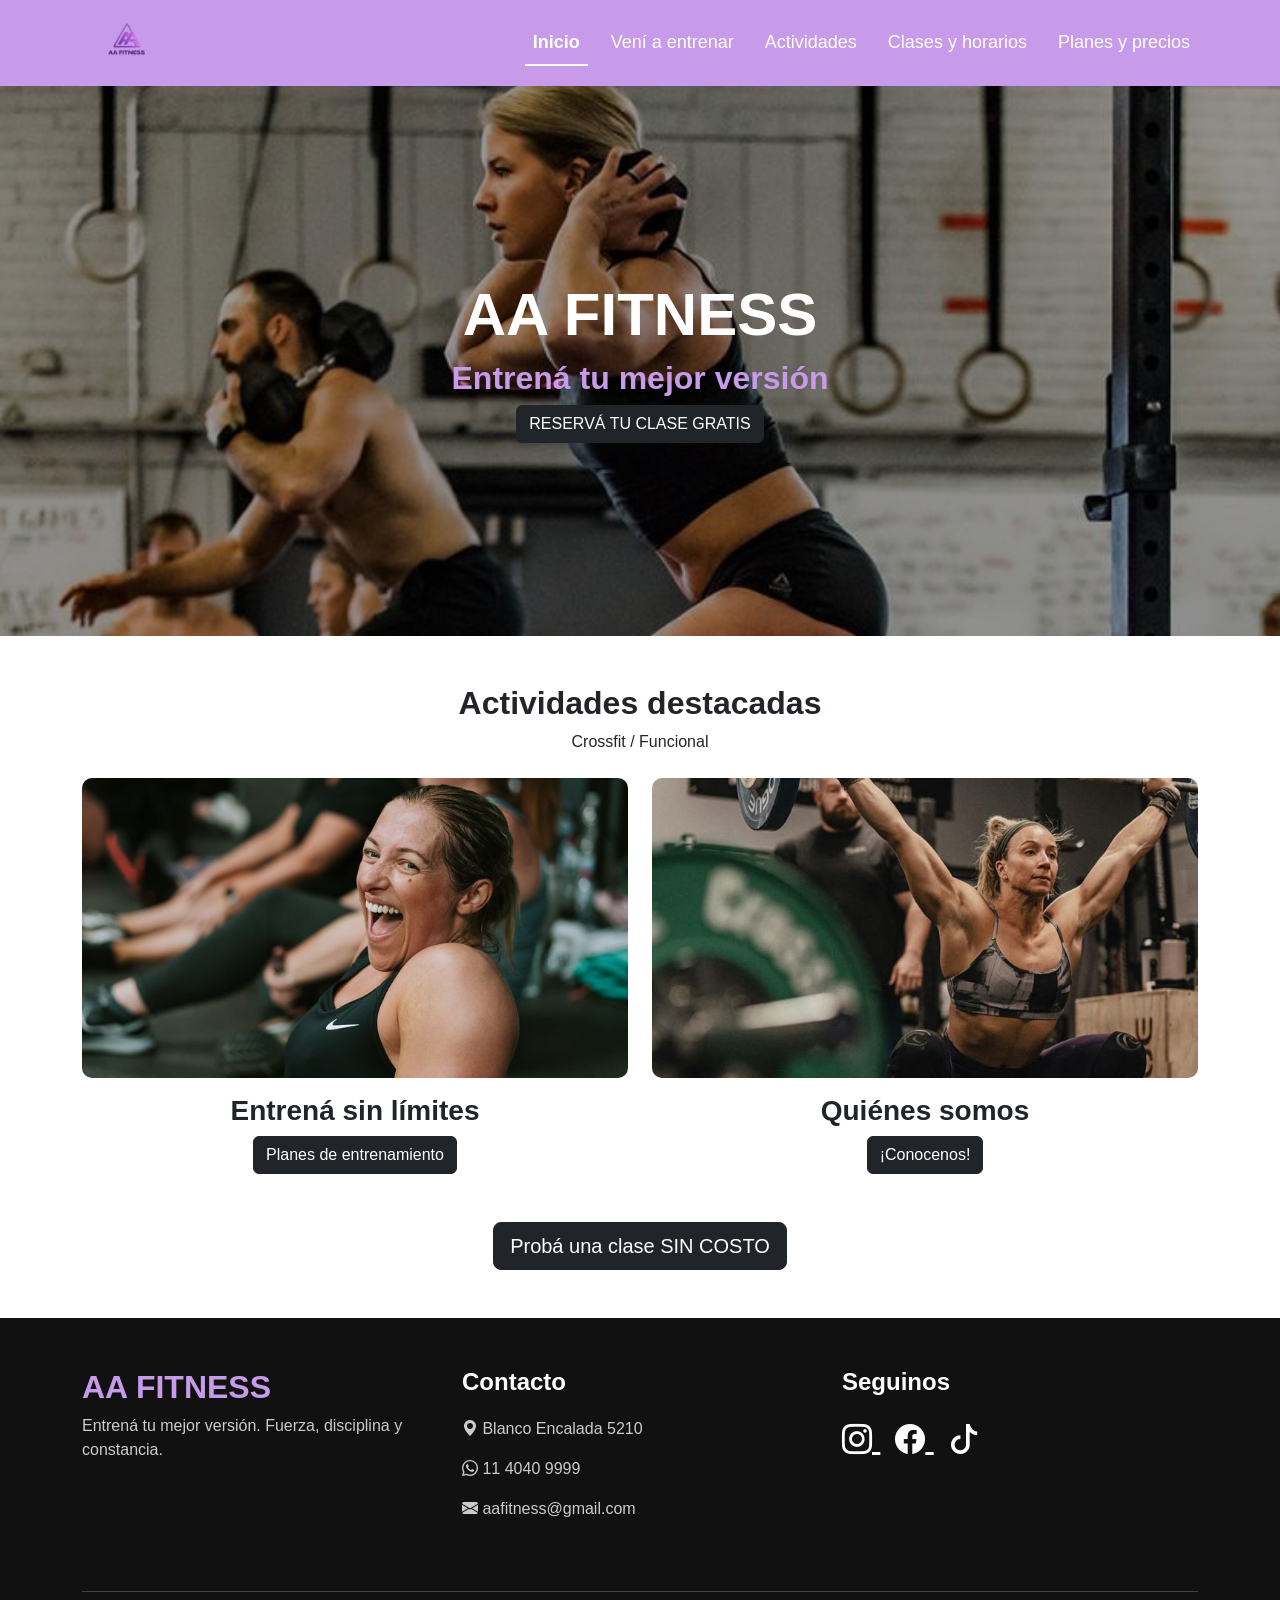
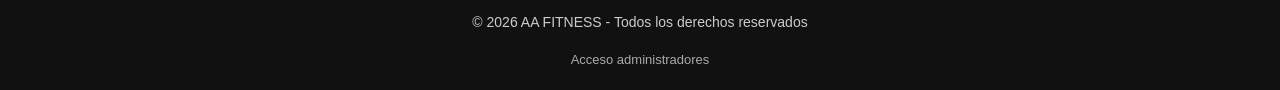
<file: index.html>
<!DOCTYPE html>
<html lang="es">
<head>
    <meta charset="UTF-8">
    <meta name="viewport" content="width=device-width, initial-scale=1.0">

    <title>AA Fitness</title>

    <!-- Bootstrap -->
 
    <link href="https://cdn.jsdelivr.net/npm/bootstrap@5.3.7/dist/css/bootstrap.min.css" rel="stylesheet">
 <link rel="stylesheet" href="https://cdn.jsdelivr.net/npm/bootstrap-icons@1.11.3/font/bootstrap-icons.min.css">
   
 <!-- CSS -->
    <link rel="stylesheet" href="css/estilos.css">
</head>

<body>

    <!-- NAVBAR -->
    <nav class="navbar navbar-expand-lg navbar-dark menu">
        <div class="container">

            <!-- LOGO -->
           <a class="navbar-brand" href="#">
    <img src="img/logo.png" alt="logo" class="logo">
</a>

            <!-- BOTON MOBILE -->
            <button class="navbar-toggler" type="button" data-bs-toggle="collapse" data-bs-target="#menu">
                <span class="navbar-toggler-icon"></span>
            </button>

            <!-- ITEMS -->
            <div class="collapse navbar-collapse" id="menu">

                <ul class="navbar-nav ms-auto">

                    <li class="nav-item">
                        <a class="nav-link active" href="#">Inicio</a>
                    </li>

                    <li class="nav-item">
                        <a class="nav-link" href="sobrenosotros.html">Vení a entrenar</a>
                    </li>

                    <li class="nav-item">
                        <a class="nav-link" href="actividades.html">Actividades</a>
                    </li>

                    <li class="nav-item">
                        <a class="nav-link" href="clasesyhorarios.html">Clases y horarios</a>
                    </li>

                    <li class="nav-item">
                        <a class="nav-link" href="planesyprecios.html">Planes y precios</a>
                    </li>

                </ul>

            </div>
        </div>
    </nav>

    <!-- HERO / BANNER -->
    <section class="hero">

        <div class="container">

            <div class="hero-contenido">

                <h1>AA FITNESS</h1>

                <h2>Entrená tu mejor versión</h2>

                <a href="reservar.php" class="btn btn-dark">
                    RESERVÁ TU CLASE GRATIS
                </a>

            </div>

        </div>

    </section>

    <!-- ACTIVIDADES -->
    <section class="actividades py-5">

        <div class="container text-center">

            <h2 class="fw-bold">
                Actividades destacadas
            </h2>

            <p>Crossfit / Funcional</p>

            <div class="row mt-4">

                <!-- CARD 1 -->
                <div class="col-md-6">

                    <img src="img/actividad1.jpg"
                         class="img-fluid"
                         alt="actividad">

                    <h3 class="mt-3 fw-bold">
                        Entrená sin límites
                    </h3>

                    <a href="planesyprecios.html" class="btn btn-dark">
                        Planes de entrenamiento
                    </a>

                </div>

                <!-- CARD 2 -->
                <div class="col-md-6">

                    <img src="img/actividad2.jpg"
                         class="img-fluid"
                         alt="actividad">

                    <h3 class="mt-3 fw-bold">
                        Quiénes somos
                    </h3>

                    <a href="sobrenosotros.html" class="btn btn-dark">
                        ¡Conocenos!
                    </a>

                </div>

            </div>

            <!-- BOTON ABAJO -->
            <div class="mt-5">

                <a href="reservar.php" class="btn btn-dark btn-lg">
                    Probá una clase SIN COSTO
                </a>

            </div>

        </div>

    </section>

    <!-- FOOTER -->
   <!-- FOOTER -->

<footer class="footer">

    <div class="container">

        <div class="row text-center text-md-start">

            <!-- LOGO -->
            <div class="col-md-4 mb-4">

                <h3 class="footer-logo">
                    AA FITNESS
                </h3>

                <p>
                    Entrená tu mejor versión.
                    Fuerza, disciplina y constancia.
                </p>

            </div>

            <!-- CONTACTO -->
            <div class="col-md-4 mb-4">

                <h4>Contacto</h4>

                <p>
                    <i class="bi bi-geo-alt-fill"></i>
                    Blanco Encalada 5210
                </p>

                <p>
                    <i class="bi bi-whatsapp"></i>
                    11 4040 9999
                </p>

                <p>
                    <i class="bi bi-envelope-fill"></i>
                    aafitness@gmail.com
                </p>

            </div>

            <!-- REDES -->
            <div class="col-md-4 mb-4">

                <h4>Seguinos</h4>

                <div class="redes">

                    <a href="#">
                        <i class="bi bi-instagram"></i>
                    </a>

                    <a href="#">
                        <i class="bi bi-facebook"></i>
                    </a>

                    <a href="#">
                        <i class="bi bi-tiktok"></i>
                    </a>

                </div>

            </div>

        </div>

       <!-- COPYRIGHT -->

    <div class="footer-bottom text-center">

        <p>
        © 2026 AA FITNESS - Todos los derechos reservados
        </p>

        <a href="login.php" class="footer-admin">
        Acceso administradores
        </a>

    </div>

    </div>

</footer>

    <!-- Bootstrap JS -->
    <script src="https://cdn.jsdelivr.net/npm/bootstrap@5.3.7/dist/js/bootstrap.bundle.min.js"></script>

</body>
</html>
</file>
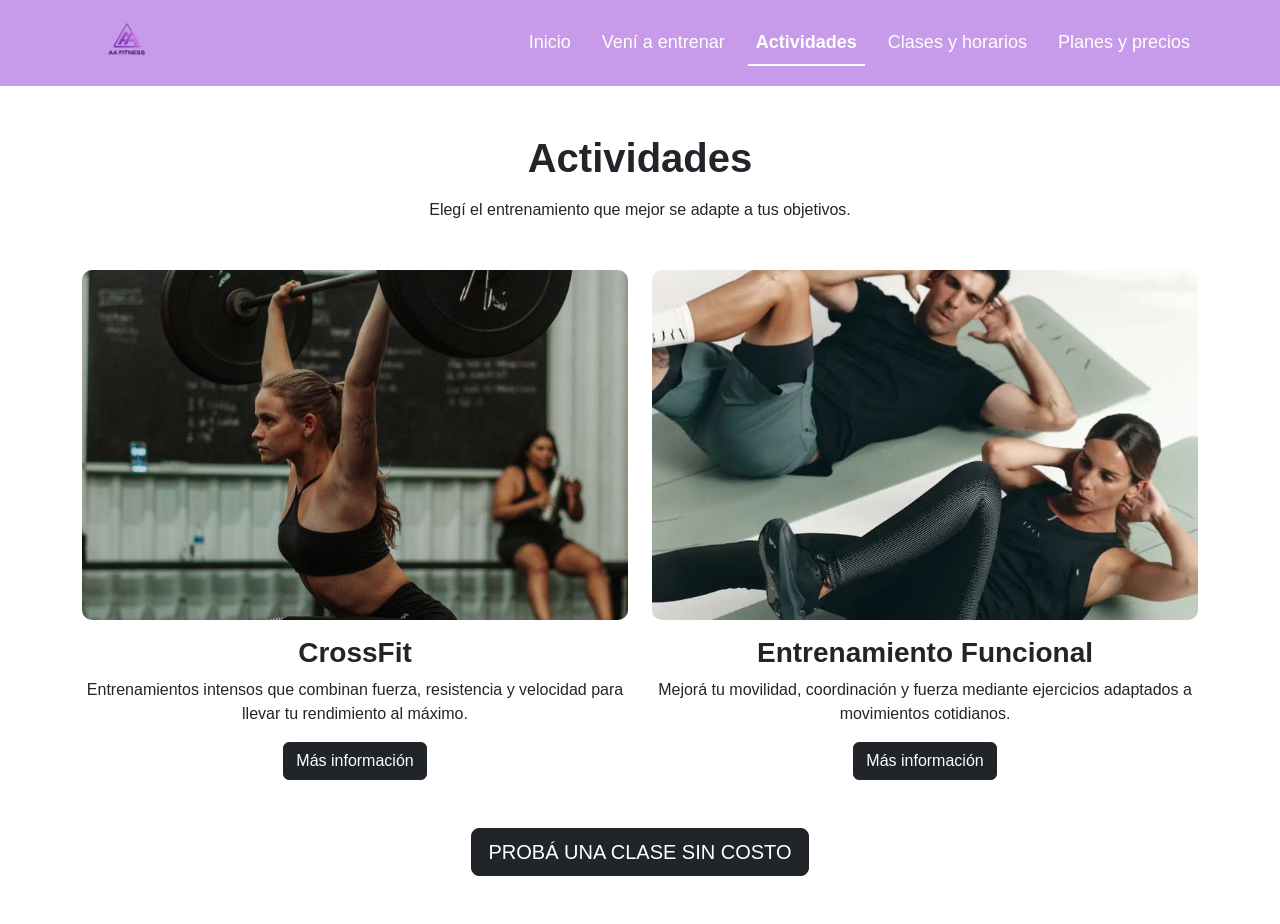
<file: actividades.html>
<!DOCTYPE html>
<html lang="en">
<head>
    <meta charset="UTF-8">
    <meta name="viewport" content="width=device-width, initial-scale=1.0">
    <title>Actividades</title>

     <!-- Bootstrap -->
 
    <link href="https://cdn.jsdelivr.net/npm/bootstrap@5.3.7/dist/css/bootstrap.min.css" rel="stylesheet">
 <link rel="stylesheet" href="https://cdn.jsdelivr.net/npm/bootstrap-icons@1.11.3/font/bootstrap-icons.min.css">
   
 <!-- CSS -->
    <link rel="stylesheet" href="css/estilos.css">
</head>
<body>

    <!-- NAVBAR -->
    <nav class="navbar navbar-expand-lg navbar-dark menu">
        <div class="container">

            <!-- LOGO -->
           <a class="navbar-brand" href="#">
    <img src="img/logo.png" alt="logo" class="logo">
</a>

            <!-- BOTON MOBILE -->
            <button class="navbar-toggler" type="button" data-bs-toggle="collapse" data-bs-target="#menu">
                <span class="navbar-toggler-icon"></span>
            </button>

            <!-- ITEMS -->
            <div class="collapse navbar-collapse" id="menu">

                <ul class="navbar-nav ms-auto">

                    <li class="nav-item">
                        <a class="nav-link" href="index.html">Inicio</a>
                    </li>

                    <li class="nav-item">
                        <a class="nav-link" href="sobrenosotros.html">Vení a entrenar</a>
                    </li>

                    <li class="nav-item">
                        <a class="nav-link active" href="actividades.html">Actividades</a>
                    </li>

                    <li class="nav-item">
                        <a class="nav-link" href="clasesyhorarios.html">Clases y horarios</a>
                    </li>

                    <li class="nav-item">
                        <a class="nav-link" href="planesyprecios.html">Planes y precios</a>
                    </li>

                </ul>

            </div>
        </div>
    </nav>

    <section class="py-5">

    <div class="container text-center">

        <h1 class="fw-bold mb-3">Actividades</h1>

        <p class="mb-5">
            Elegí el entrenamiento que mejor se adapte a tus objetivos.
        </p>

        <div class="row g-4">

            <!-- CROSSFIT -->
            <div class="col-md-6">

                <img src="img/actividad5.jpg"
                     alt="CrossFit"
                     class="img-fluid actividad-img">

                <h3 class="mt-3 fw-bold">
                    CrossFit
                </h3>

                <p>
                    Entrenamientos intensos que combinan fuerza,
                    resistencia y velocidad para llevar tu rendimiento
                    al máximo.
                </p>

                <a href="#" class="btn btn-dark">
                    Más información
                </a>

            </div>

            <!-- FUNCIONAL -->
            <div class="col-md-6">

                <img src="img/actividad4.jpg"
                     alt="Entrenamiento Funcional"
                     class="img-fluid actividad-img">

                <h3 class="mt-3 fw-bold">
                    Entrenamiento Funcional
                </h3>

                <p>
                    Mejorá tu movilidad, coordinación y fuerza mediante
                    ejercicios adaptados a movimientos cotidianos.
                </p>

                <a href="#" class="btn btn-dark">
                    Más información
                </a>

            </div>

        </div>

        <div class="mt-5">

            <a href="reservar.php" class="btn btn-dark btn-lg">
                PROBÁ UNA CLASE SIN COSTO
            </a>

        </div>

    </div>

</section>
     <!-- Bootstrap JS -->
    <script src="https://cdn.jsdelivr.net/npm/bootstrap@5.3.7/dist/js/bootstrap.bundle.min.js"></script>
</body>
</html>
</file>
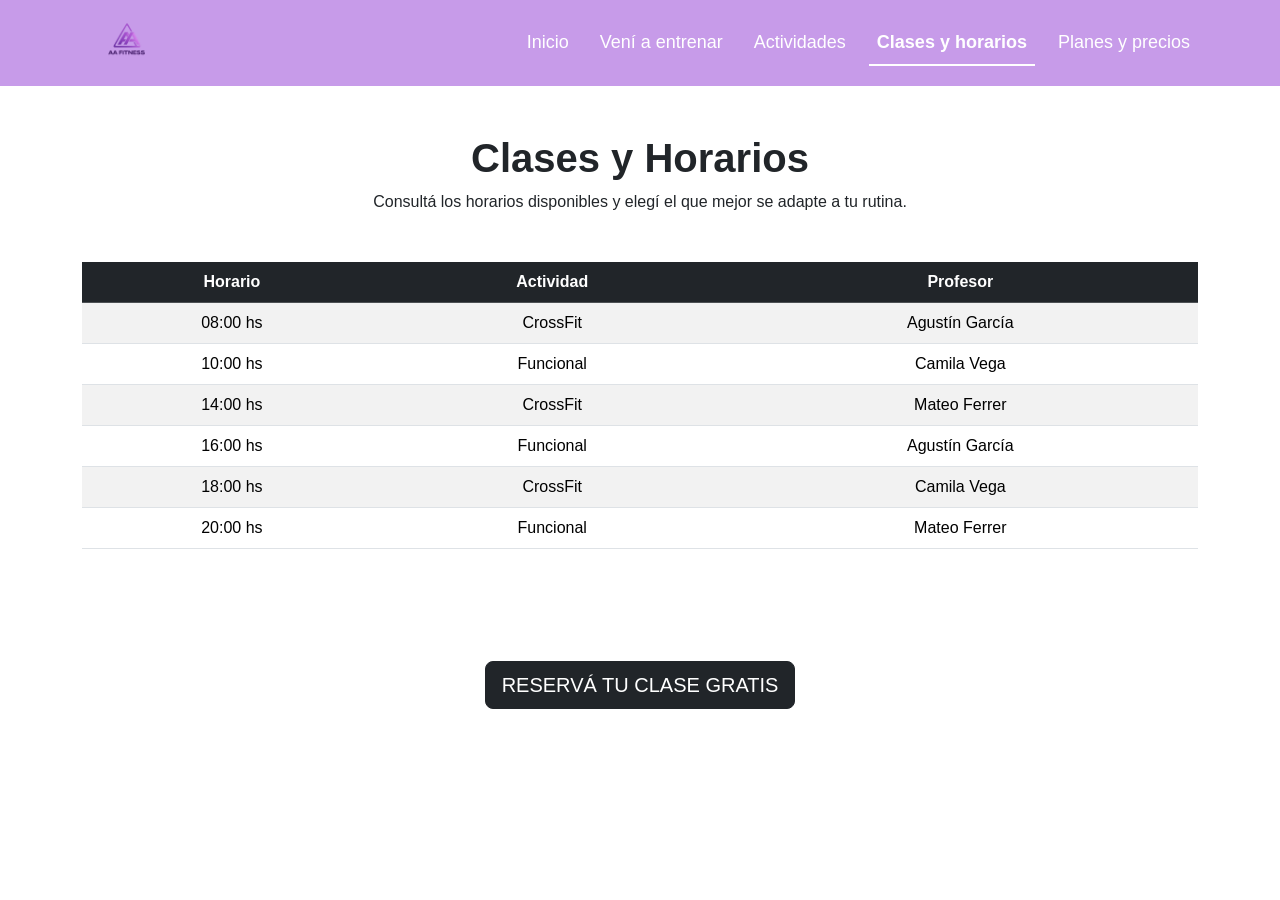
<file: clasesyhorarios.html>
<!DOCTYPE html>
<html lang="en">
<head>
    <meta charset="UTF-8">
    <meta name="viewport" content="width=device-width, initial-scale=1.0">
    <title>CLASES Y HORARIOS</title>

     <!-- Bootstrap -->
 
    <link href="https://cdn.jsdelivr.net/npm/bootstrap@5.3.7/dist/css/bootstrap.min.css" rel="stylesheet">
 <link rel="stylesheet" href="https://cdn.jsdelivr.net/npm/bootstrap-icons@1.11.3/font/bootstrap-icons.min.css">
   
 <!-- CSS -->
    <link rel="stylesheet" href="css/estilos.css">
</head>
<body>
     <!-- NAVBAR -->
    <nav class="navbar navbar-expand-lg navbar-dark menu">
        <div class="container">

            <!-- LOGO -->
           <a class="navbar-brand" href="#">
    <img src="img/logo.png" alt="logo" class="logo">
</a>

            <!-- BOTON MOBILE -->
            <button class="navbar-toggler" type="button" data-bs-toggle="collapse" data-bs-target="#menu">
                <span class="navbar-toggler-icon"></span>
            </button>

            <!-- ITEMS -->
            <div class="collapse navbar-collapse" id="menu">

                <ul class="navbar-nav ms-auto">

                    <li class="nav-item">
                        <a class="nav-link" href="index.html">Inicio</a>
                    </li>

                    <li class="nav-item">
                        <a class="nav-link" href="sobrenosotros.html">Vení a entrenar</a>
                    </li>

                    <li class="nav-item">
                        <a class="nav-link" href="actividades.html">Actividades</a>
                    </li>

                    <li class="nav-item">
                        <a class="nav-link active" href="clasesyhorarios.html">Clases y horarios</a>
                    </li>

                    <li class="nav-item">
                        <a class="nav-link" href="planesyprecios.html">Planes y precios</a>
                    </li>

                </ul>

            </div>
        </div>
    </nav>

    <section class="py-5">

    <div class="container">

        <div class="text-center mb-5">

            <h1 class="fw-bold">Clases y Horarios</h1>

            <p>
                Consultá los horarios disponibles y elegí el que mejor se adapte a tu rutina.
            </p>

        </div>

        <div class="table-responsive">

            <table class="table table-striped table-hover text-center">

                <thead class="table-dark">

                    <tr>
                        <th>Horario</th>
                        <th>Actividad</th>
                        <th>Profesor</th>
                    </tr>

                </thead>

                <tbody>

                    <tr>
                        <td>08:00 hs</td>
                        <td>CrossFit</td>
                        <td>Agustín García</td>
                    </tr>

                    <tr>
                        <td>10:00 hs</td>
                        <td>Funcional</td>
                        <td>Camila Vega</td>
                    </tr>

                    <tr>
                        <td>14:00 hs</td>
                        <td>CrossFit</td>
                        <td>Mateo Ferrer</td>
                    </tr>

                    <tr>
                        <td>16:00 hs</td>
                        <td>Funcional</td>
                        <td>Agustín García</td>
                    </tr>

                    <tr>
                        <td>18:00 hs</td>
                        <td>CrossFit</td>
                        <td>Camila Vega</td>
                    </tr>

                    <tr>
                        <td>20:00 hs</td>
                        <td>Funcional</td>
                        <td>Mateo Ferrer</td>
                    </tr>

                </tbody>

            </table>

        </div>

    </div>

</section>

<div class="text-center mt-5">

    <a href="reservar.php" class="btn btn-dark btn-lg">
        RESERVÁ TU CLASE GRATIS
    </a>

</div>
 <!-- Bootstrap JS -->
    <script src="https://cdn.jsdelivr.net/npm/bootstrap@5.3.7/dist/js/bootstrap.bundle.min.js"></script>
</body>
</html>
</file>
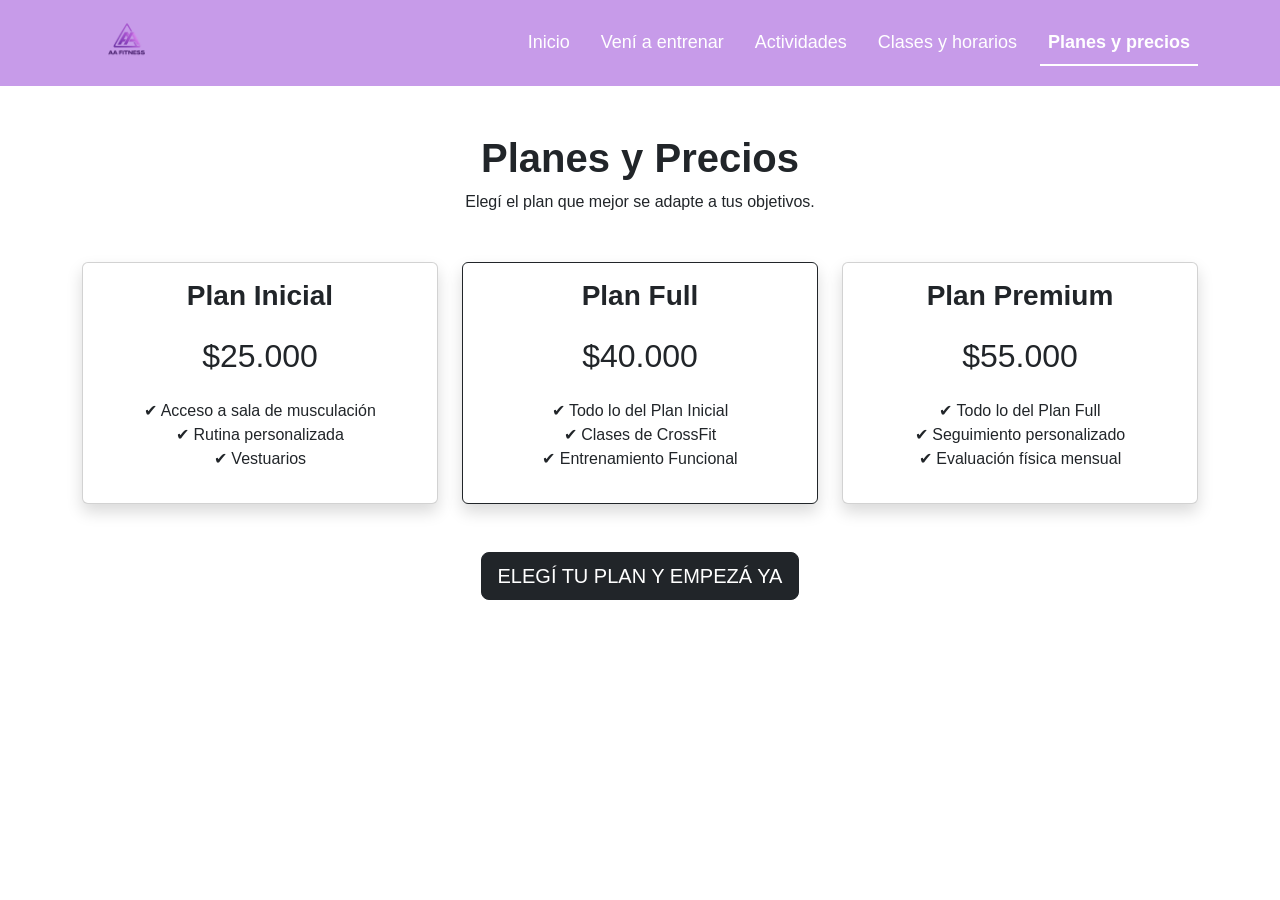
<file: planesyprecios.html>
<!DOCTYPE html>
<html lang="en">
<head>
    <meta charset="UTF-8">
    <meta name="viewport" content="width=device-width, initial-scale=1.0">
    <title>Planes y Precios</title>

    <!-- Bootstrap -->
 
    <link href="https://cdn.jsdelivr.net/npm/bootstrap@5.3.7/dist/css/bootstrap.min.css" rel="stylesheet">
 <link rel="stylesheet" href="https://cdn.jsdelivr.net/npm/bootstrap-icons@1.11.3/font/bootstrap-icons.min.css">
   
 <!-- CSS -->
    <link rel="stylesheet" href="css/estilos.css">
</head>
<body>
<!-- NAVBAR -->
    <nav class="navbar navbar-expand-lg navbar-dark menu">
        <div class="container">

            <!-- LOGO -->
           <a class="navbar-brand" href="#">
    <img src="img/logo.png" alt="logo" class="logo">
</a>

            <!-- BOTON MOBILE -->
            <button class="navbar-toggler" type="button" data-bs-toggle="collapse" data-bs-target="#menu">
                <span class="navbar-toggler-icon"></span>
            </button>

            <!-- ITEMS -->
            <div class="collapse navbar-collapse" id="menu">

                <ul class="navbar-nav ms-auto">

                    <li class="nav-item">
                        <a class="nav-link" href="index.html">Inicio</a>
                    </li>

                    <li class="nav-item">
                        <a class="nav-link" href="sobrenosotros.html">Vení a entrenar</a>
                    </li>

                    <li class="nav-item">
                        <a class="nav-link" href="actividades.html">Actividades</a>
                    </li>

                    <li class="nav-item">
                        <a class="nav-link" href="clasesyhorarios.html">Clases y horarios</a>
                    </li>

                    <li class="nav-item">
                        <a class="nav-link active" href="planesyprecios.html">Planes y precios</a>
                    </li>

                </ul>

            </div>
        </div>
    </nav>

    <section class="py-5">

    <div class="container">

        <div class="text-center mb-5">

            <h1 class="fw-bold">
                Planes y Precios
            </h1>

            <p>
                Elegí el plan que mejor se adapte a tus objetivos.
            </p>

        </div>

        <div class="row g-4">

            <!-- PLAN INICIAL -->
            <div class="col-md-4">

                <div class="card h-100 text-center shadow">

                    <div class="card-body">

                        <h3 class="fw-bold">
                            Plan Inicial
                        </h3>

                        <h2 class="my-4">
                            $25.000
                        </h2>

                        <ul class="list-unstyled">

                            <li>✔ Acceso a sala de musculación</li>
                            <li>✔ Rutina personalizada</li>
                            <li>✔ Vestuarios</li>

                        </ul>

                    </div>

                </div>

            </div>

            <!-- PLAN FULL -->
            <div class="col-md-4">

                <div class="card h-100 text-center shadow border-dark">

                    <div class="card-body">

                        <h3 class="fw-bold">
                            Plan Full
                        </h3>

                        <h2 class="my-4">
                            $40.000
                        </h2>

                        <ul class="list-unstyled">

                            <li>✔ Todo lo del Plan Inicial</li>
                            <li>✔ Clases de CrossFit</li>
                            <li>✔ Entrenamiento Funcional</li>

                        </ul>

                    </div>

                </div>

            </div>

            <!-- PLAN PREMIUM -->
            <div class="col-md-4">

                <div class="card h-100 text-center shadow">

                    <div class="card-body">

                        <h3 class="fw-bold">
                            Plan Premium
                        </h3>

                        <h2 class="my-4">
                            $55.000
                        </h2>

                        <ul class="list-unstyled">

                            <li>✔ Todo lo del Plan Full</li>
                            <li>✔ Seguimiento personalizado</li>
                            <li>✔ Evaluación física mensual</li>

                        </ul>

                    </div>

                </div>

            </div>

        </div>

        <!-- BOTÓN -->

        <div class="text-center mt-5">

            <a href="reservar.php" class="btn btn-dark btn-lg">
                ELEGÍ TU PLAN Y EMPEZÁ YA
            </a>

        </div>

    </div>

</section>
     <!-- Bootstrap JS -->
    <script src="https://cdn.jsdelivr.net/npm/bootstrap@5.3.7/dist/js/bootstrap.bundle.min.js"></script>
</body>
</html>
</file>
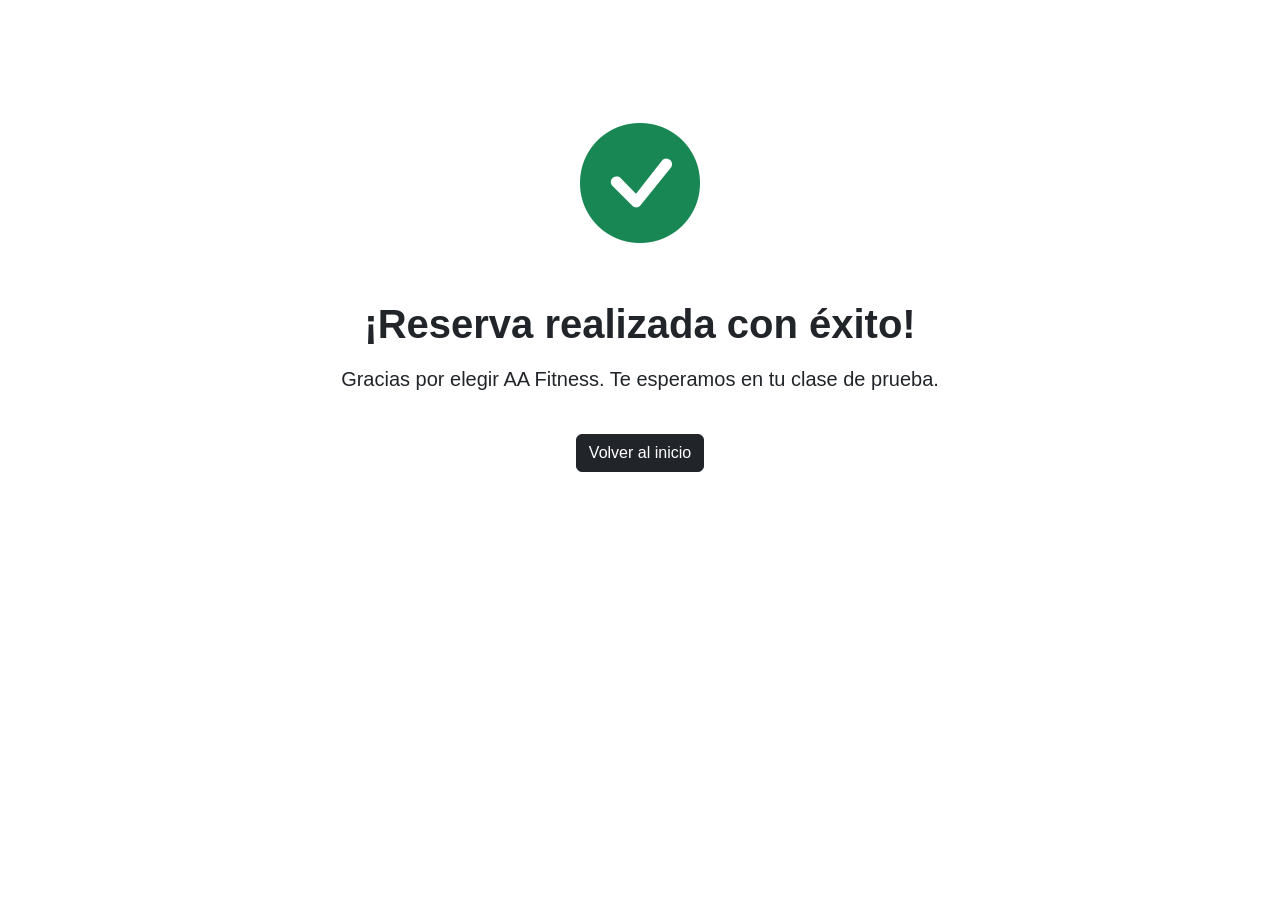
<file: reserva-exitosa.html>
<!DOCTYPE html>
<html lang="en">
<head>
    <meta charset="UTF-8">
    <meta name="viewport" content="width=device-width, initial-scale=1.0">
    <title>Reserva Exitosa</title>

    <!-- Bootstrap -->
 
    <link href="https://cdn.jsdelivr.net/npm/bootstrap@5.3.7/dist/css/bootstrap.min.css" rel="stylesheet">
 <link rel="stylesheet" href="https://cdn.jsdelivr.net/npm/bootstrap-icons@1.11.3/font/bootstrap-icons.min.css">
   
 <!-- CSS -->
    <link rel="stylesheet" href="css/estilos.css">
</head>
<body>
<section class="py-5">

    <div class="container text-center">

        <div class="mt-5">

            <i class="bi bi-check-circle-fill text-success"
               style="font-size: 120px;">
            </i>

        </div>

        <h1 class="fw-bold mt-4">
            ¡Reserva realizada con éxito!
        </h1>

        <p class="lead mt-3">
            Gracias por elegir AA Fitness.
            Te esperamos en tu clase de prueba.
        </p>

        <a href="index.html" class="btn btn-dark mt-4">
            Volver al inicio
        </a>

    </div>

</section>
    
</body>
</html>
</file>
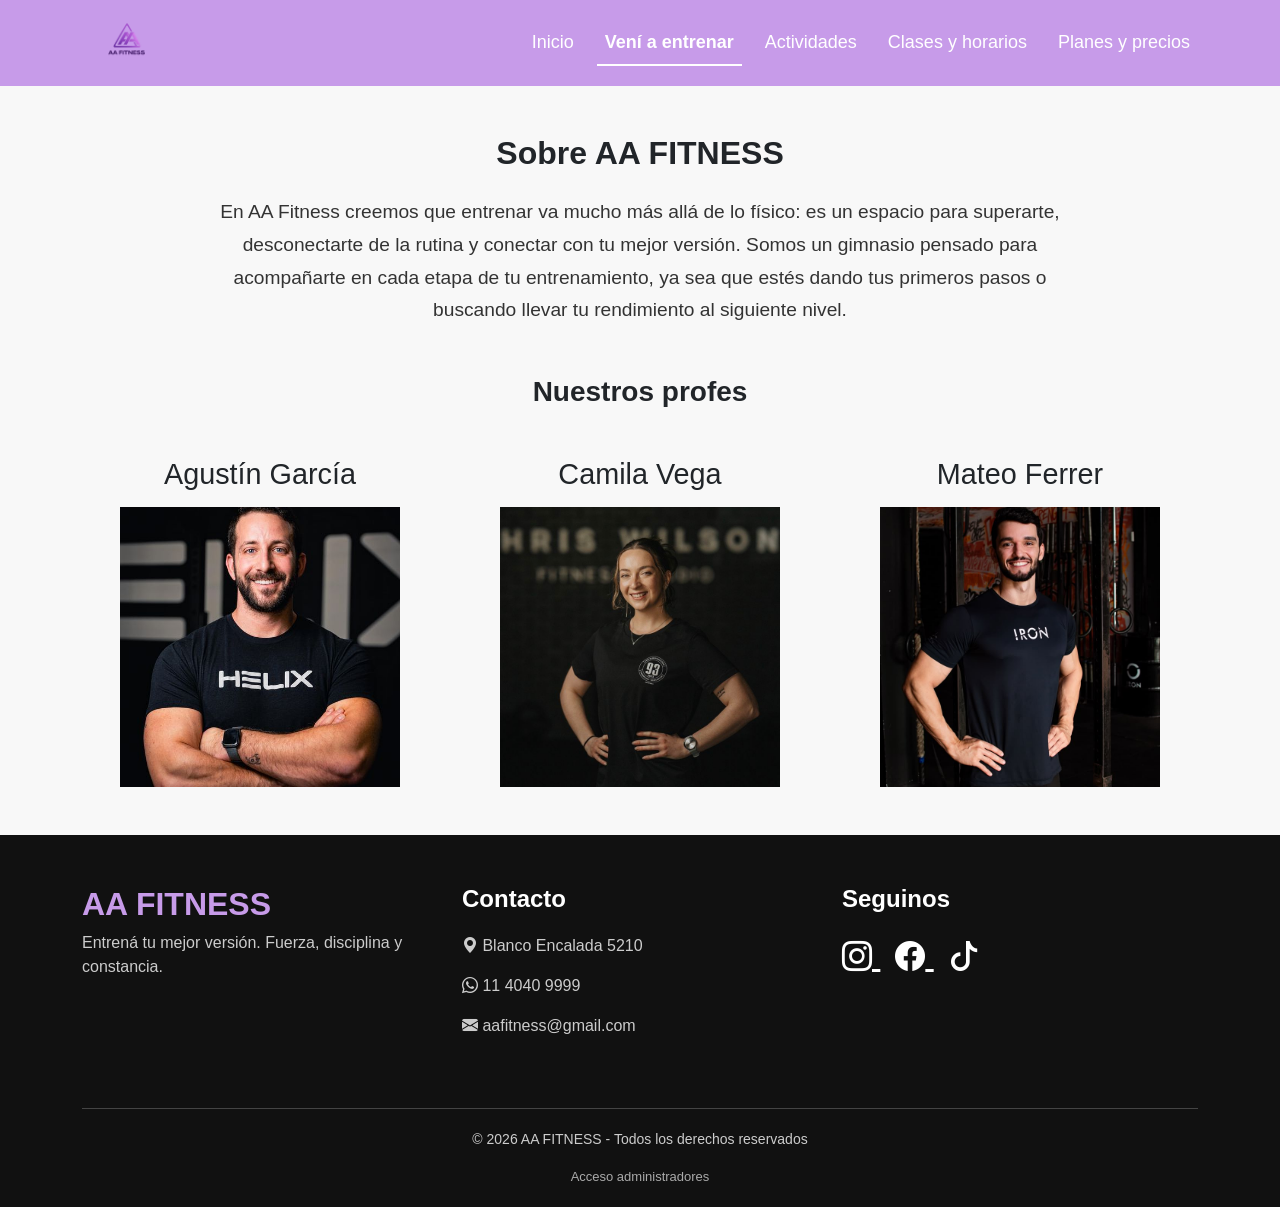
<file: sobrenosotros.html>
<!DOCTYPE html>
<html lang="en">
<head>
    <meta charset="UTF-8">
    <meta name="viewport" content="width=device-width, initial-scale=1.0">
    <title>Sobre Nosotros</title>

      <!-- Bootstrap -->
 
    <link href="https://cdn.jsdelivr.net/npm/bootstrap@5.3.7/dist/css/bootstrap.min.css" rel="stylesheet">
 <link rel="stylesheet" href="https://cdn.jsdelivr.net/npm/bootstrap-icons@1.11.3/font/bootstrap-icons.min.css">
   
 <!-- CSS -->
    <link rel="stylesheet" href="css/estilos.css">


</head>
<body>
    <!-- NAVBAR -->
<nav class="navbar navbar-expand-lg navbar-dark menu">

    <div class="container">

        <!-- LOGO -->
        <a class="navbar-brand" href="index.html">
            <img src="img/logo.png" alt="logo" class="logo">
        </a>

        <!-- BOTÓN MOBILE -->
        <button class="navbar-toggler" type="button" data-bs-toggle="collapse" data-bs-target="#menu">
            <span class="navbar-toggler-icon"></span>
        </button>

        <!-- ITEMS -->
        <div class="collapse navbar-collapse" id="menu">

            <ul class="navbar-nav ms-auto">

                <li class="nav-item">
                    <a class="nav-link" href="index.html">Inicio</a>
                </li>

                <li class="nav-item">
                    <a class="nav-link active" href="sobrenosotros.html">
                        Vení a entrenar
                    </a>
                </li>

                <li class="nav-item">
                    <a class="nav-link" href="actividades.html">
                        Actividades
                    </a>
                </li>

                <li class="nav-item">
                    <a class="nav-link" href="clasesyhorarios.html">
                        Clases y horarios
                    </a>
                </li>

                <li class="nav-item">
                    <a class="nav-link" href="planesyprecios.html">
                        Planes y precios
                    </a>
                </li>

            </ul>

        </div>

    </div>

</nav>
 <!-- SOBRE NOSOTROS -->
<section class="about-section py-5">
    <div class="container text-center">

        <h2 class="fw-bold mb-4">Sobre AA FITNESS</h2>

        <p class="about-text mx-auto mb-5">
            En AA Fitness creemos que entrenar va mucho más allá de lo físico:
            es un espacio para superarte, desconectarte de la rutina y conectar
            con tu mejor versión. Somos un gimnasio pensado para acompañarte en
            cada etapa de tu entrenamiento, ya sea que estés dando tus primeros
            pasos o buscando llevar tu rendimiento al siguiente nivel.
        </p>

        <h3 class="fw-bold mb-5">Nuestros profes</h3>

        <div class="row justify-content-center g-4">

            <!-- PROFE 1 -->
            <div class="col-md-4">
                <div class="coach-card">
                    <h4 class="mb-3">Agustín García</h4>
                    <img src="img/profe1.jpg" alt="Agustín García" class="img-fluid">
                </div>
            </div>

            <!-- PROFE 2 -->
            <div class="col-md-4">
                <div class="coach-card">
                    <h4 class="mb-3">Camila Vega</h4>
                    <img src="img/profe2.jpg" alt="Camila Vega" class="img-fluid">
                </div>
            </div>

            <!-- PROFE 3 -->
            <div class="col-md-4">
                <div class="coach-card">
                    <h4 class="mb-3">Mateo Ferrer</h4>
                    <img src="img/profe3.jpg" alt="Mateo Ferrer" class="img-fluid">
                </div>
            </div>

        </div>

    </div>
</section>

<footer class="footer">

     <div class="container">

        <div class="row text-center text-md-start">

            <!-- LOGO -->
            <div class="col-md-4 mb-4">

                <h3 class="footer-logo">
                    AA FITNESS
                </h3>

                <p>
                    Entrená tu mejor versión.
                    Fuerza, disciplina y constancia.
                </p>

            </div>

            <!-- CONTACTO -->
            <div class="col-md-4 mb-4">

                <h4>Contacto</h4>

                <p>
                    <i class="bi bi-geo-alt-fill"></i>
                    Blanco Encalada 5210
                </p>

                <p>
                    <i class="bi bi-whatsapp"></i>
                    11 4040 9999
                </p>

                <p>
                    <i class="bi bi-envelope-fill"></i>
                    aafitness@gmail.com
                </p>

            </div>

            <!-- REDES -->
            <div class="col-md-4 mb-4">

                <h4>Seguinos</h4>

                <div class="redes">

                    <a href="#">
                        <i class="bi bi-instagram"></i>
                    </a>

                    <a href="#">
                        <i class="bi bi-facebook"></i>
                    </a>

                    <a href="#">
                        <i class="bi bi-tiktok"></i>
                    </a>

                </div>

            </div>

        </div>

        <!-- COPYRIGHT -->

       <div class="footer-bottom text-center">

        <p>
        © 2026 AA FITNESS - Todos los derechos reservados
        </p>

        <a href="login.php" class="footer-admin">
        Acceso administradores
        </a>

    </div>

    </div>

</footer>

 <!-- Bootstrap JS -->
    <script src="https://cdn.jsdelivr.net/npm/bootstrap@5.3.7/dist/js/bootstrap.bundle.min.js"></script></script>
</body>
</html>
</file>
<file: css/estilos.css>
/* GENERAL */

body{
    font-family: Arial, Helvetica, sans-serif;
}

/* NAVBAR */

.menu{
    background-color: #c79be9;
}

.nav-link{
    color: white !important;
    margin-left: 15px;
    font-size: 18px;
}

.nav-link:hover{
    color: black !important;
}

.logo{
    width: 90px;
    transition: 0.3s;
}

.logo:hover{
    transform: scale(1.1);
}
/* HERO */

.hero{
    background-image: url("../img/banner.jpg");

    background-size: cover;
    background-position: center 10%;
    background-repeat: no-repeat;

    height: 550px;

    display: flex;
    justify-content: center;
    align-items: center;

    text-align: center;
    color: white;

    position: relative;
}

.hero::before{
    content: "";

    position: absolute;

    top: 0;
    left: 0;

    width: 100%;
    height: 100%;

    background-color: rgba(0,0,0,0.4);
}

.hero-contenido{
    position: relative;
    z-index: 2;
}

.hero h1{
    font-size: 60px;
    font-weight: bold;
}

.hero h2{
    color: #c79be9;
    font-weight: bold;
}

/* ACTIVIDADES */

.actividades img{
    width: 100%;
    height: 300px;

    object-fit: cover;

    border-radius: 10px;
}

/* SECCIÓN SOBRE NOSOTROS */

.about-section {
    background-color: #f8f8f8;
}

.about-text {
    max-width: 850px;
    font-size: 1.2rem;
    line-height: 1.7;
    color: #333;
}

/* PROFES */

.coach-card h4 {
    font-size: 1.8rem;
    margin-bottom: 1rem;
}

.coach-card img {
    width: 100%;
    max-width: 280px;
    height: 280px;
    object-fit: cover;
    transition: transform .3s ease;
}

.coach-card img:hover {
    transform: scale(1.03);
}

.nav-link.active{
    font-weight: bold;
    border-bottom: 2px solid white;
}

.actividad-img{
    width:100%;
    height:350px;
    object-fit:cover;
    border-radius:10px;
}

.card{
    transition: .3s;
}

.card:hover{
    transform: translateY(-8px);
}

/* FOOTER */

/* FOOTER */

.footer{
    background-color: #111;
    color: white;

    padding-top: 50px;
    padding-bottom: 20px;
}

.footer h4{
    margin-bottom: 20px;
    font-weight: bold;
}

.footer-logo{
    color: #c79be9;
    font-size: 32px;
    font-weight: bold;
}

.footer p{
    color: #ccc;
}

.redes a{
    color: white;

    font-size: 30px;

    margin-right: 15px;

    transition: 0.3s;
}

.redes a:hover{
    color: #c79be9;
}

.footer-bottom{
    border-top: 1px solid #444;

    margin-top: 30px;
    padding-top: 20px;

    font-size: 14px;
}

/* LOGIN ADMINISTRADORES */

.login-logo {
    width: 140px;
    max-width: 100%;
    height: auto;
    object-fit: contain;
}

.login-card {
    background-color: white;
    padding: 30px;
    border-radius: 15px;
    box-shadow: 0 4px 15px rgba(0, 0, 0, 0.1);
}

.login-titulo {
    color: #212529;
    font-weight: bold;
}

.login-btn {
    background-color: #c79be9;
    color: #212529;
    font-weight: bold;
    border: none;
    padding: 12px;
    transition: 0.3s;
}

.login-btn:hover {
    background-color: #b57bdc;
    color: #212529;
}

.footer-admin {
    color:#aaa; 
    font-size: 13px;
    text-decoration: none;
    transition: 0.3s
}

.footer-admin:hover{
    color: #c79be9;
}
</file>
